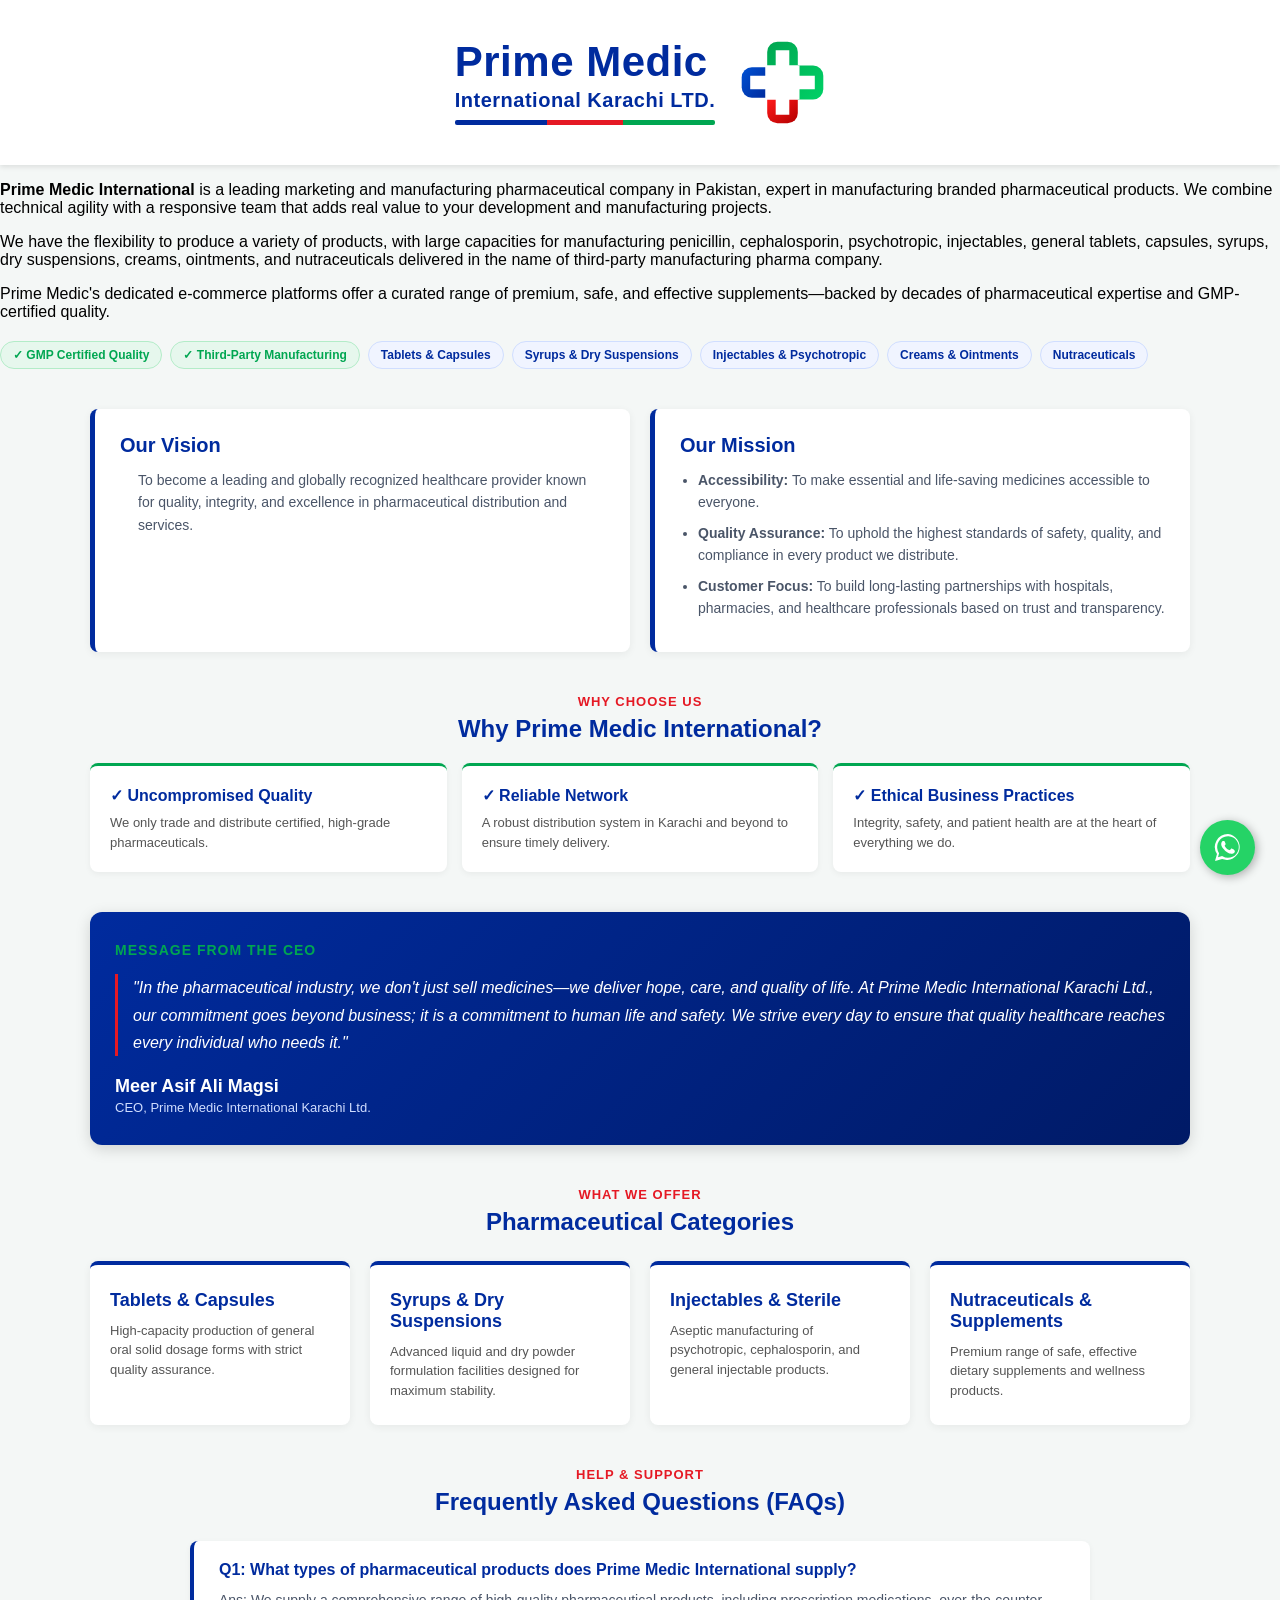
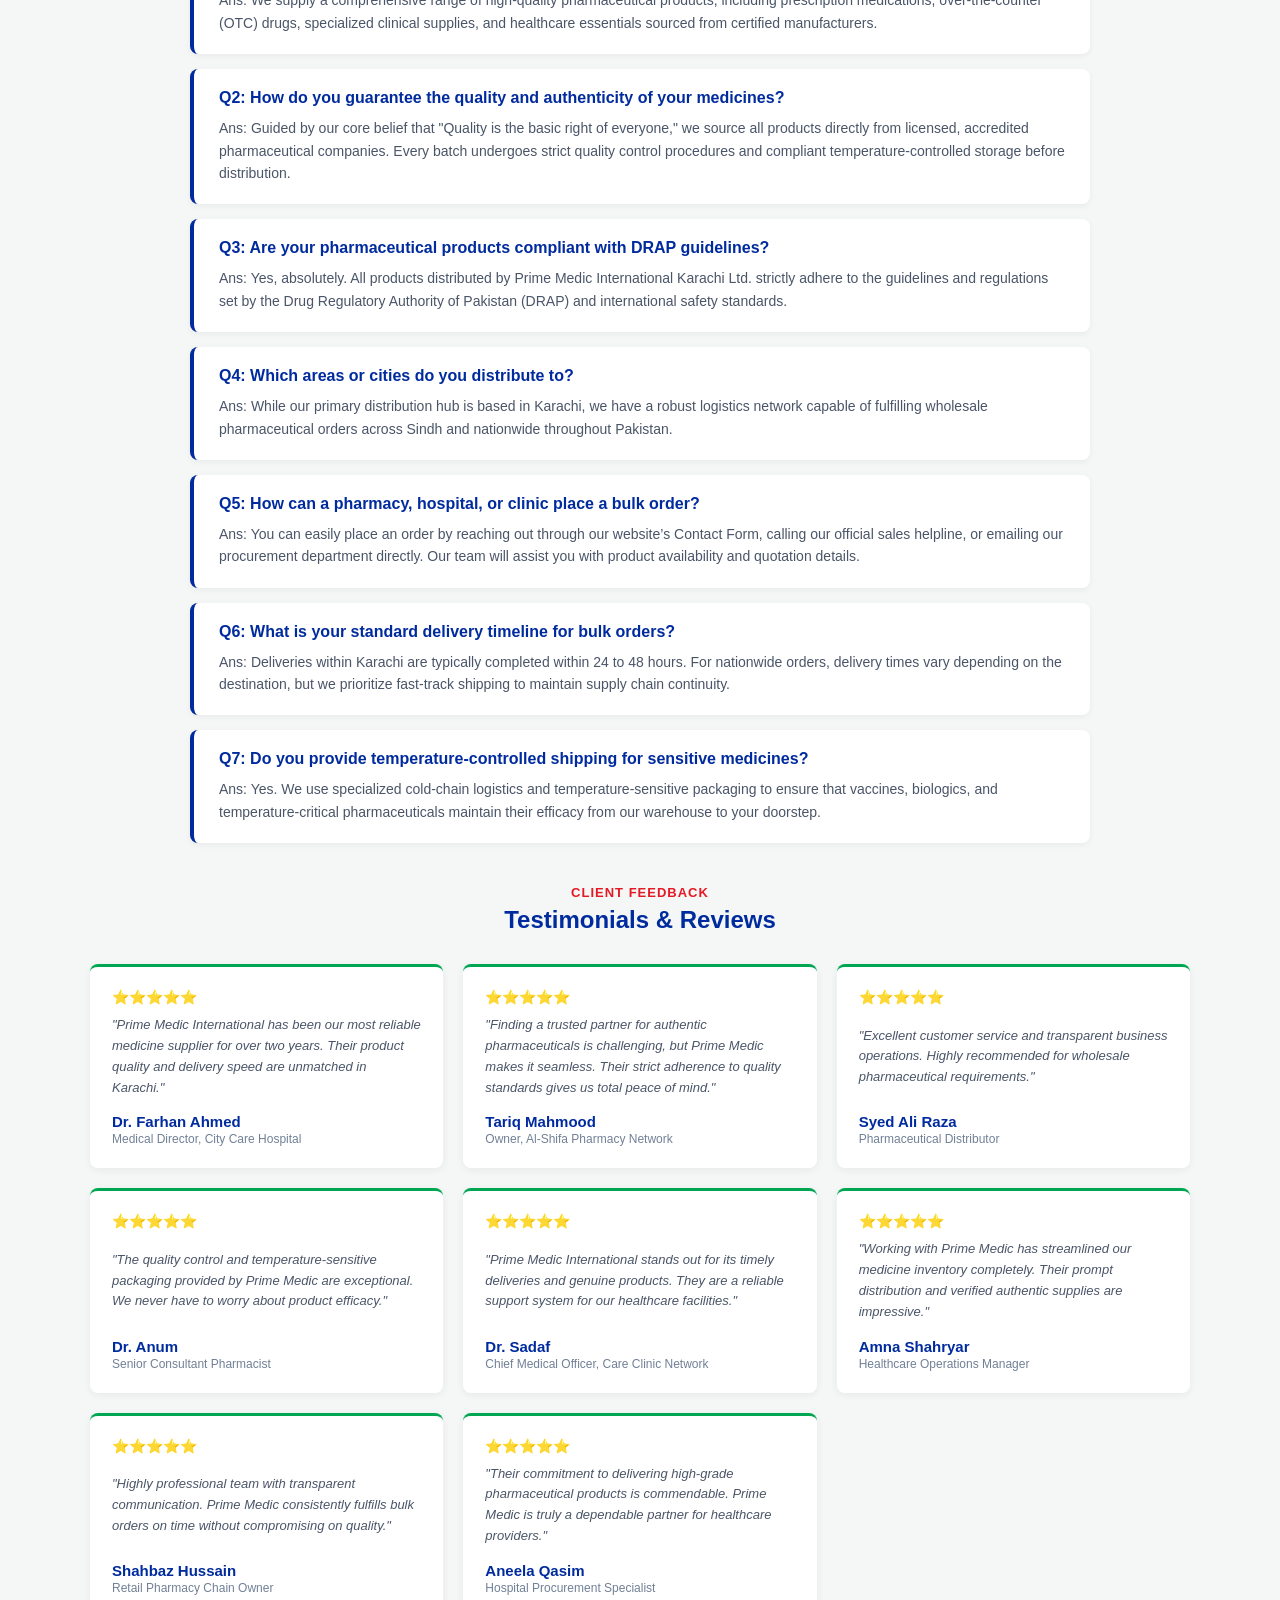
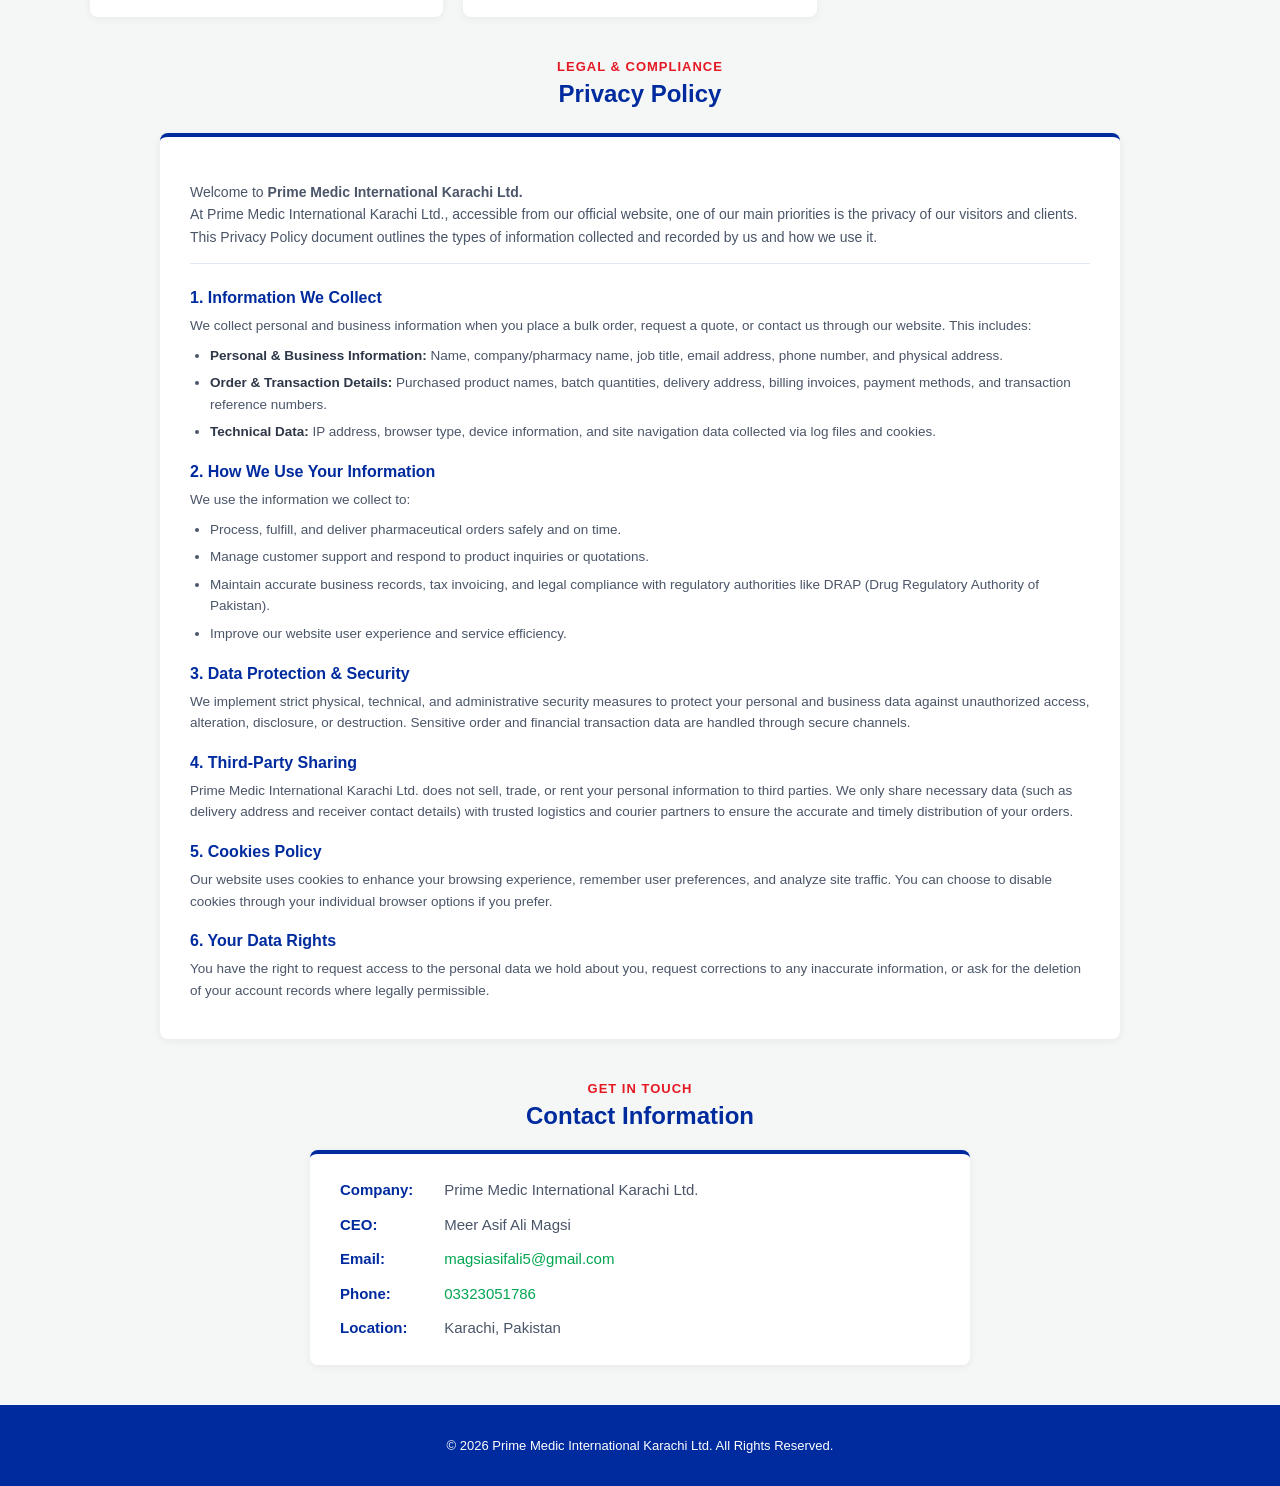
<file: Asif.html>
<!DOCTYPE html>
<html lang="en">
<head>
    <meta charset="UTF-8">
    <meta name="viewport" content="width=device-width, initial-scale=1.0">
    <title>Prime Medic International Karachi LTD.</title>
    <link rel="stylesheet" href="Style.css">
    
    <style>
        body 

      <!-- Top Navigation Bar -->
<header class="luxury-navbar">
    <div class="nav-container">
        <div class="brand-logo-text">
            <span class="logo-bold">PRIME MEDIC</span>
            <span class="logo-sub">INTERNATIONAL KARACHI LTD.</span>
        </div>
        <div class="nav-status">
            <span class="status-badge">DRAP Certified</span>
        </div>
    </div>
</header>

<!-- Luxury Hero Section -->
<section class="luxury-hero">
    <div class="hero-overlay"></div>
    <div class="hero-content">
        <div class="brand-badge">EXCELLENCE IN PHARMACEUTICALS</div>
        <h1 class="hero-title">
            PRIME MEDIC<br>
            <span class="highlight-text">INTERNATIONAL KARACHI LTD.</span>
        </h1>
        <p class="hero-subtitle">
            Leading manufacturer and nationwide distributor of certified, high-grade pharmaceutical products in Pakistan.
        </p>
        <div class="hero-actions">
            <a href="https://wa.me/923323051786" class="btn-primary" target="_blank">Contact Sales</a>
            <a href="#about" class="btn-secondary">Explore Products</a>
        </div>
    </div>
    
    <!-- Building Photo Container -->
    <div class="hero-image-wrapper">
        <img src="building.jpg" alt="Prime Medic International Karachi Building" class="luxury-building-img">
    </div>
</section>

      {
            margin: 0;
            padding: 0;
            font-family: Arial, sans-serif;
            background-color: #f4f7f6;
        }

        .company-header {
            display: flex;
            align-items: center;
            justify-content: center;
            gap: 25px;
            padding: 40px 20px;
            background-color: #ffffff;
            box-shadow: 0 2px 5px rgba(0,0,0,0.1);
        }

        .text-container {
            display: flex;
            flex-direction: column;
        }

        .main-title {
            font-size: 42px;     
            font-weight: bold;   
            color: #002b9e;      
            margin: 0;
            letter-spacing: 0.5px;
            line-height: 1;
        }

        .sub-title {
            font-size: 20px;     
            font-weight: bold;
            color: #002b9e;      
            margin-top: 6px;
            margin-bottom: 8px;
            letter-spacing: 0.5px;
        }

        /* 3 colors ki underline strip */
        .color-bar {
            display: flex;
            height: 5px;
            width: 100%;
            border-radius: 2px;
            overflow: hidden;
        }

        .bar-blue { flex: 1.2; background-color: #002b9e; }
        .bar-red  { flex: 1;   background-color: #e51924; }
        .bar-green{ flex: 1.2; background-color: #00a651; }

        .logo-svg {
            width: 85px;
            height: 85px;
        }
    </style>
</head>
<body>

    <!-- Company Header Section -->
    <div class="company-header">
        <!-- Text Section -->
        <div class="text-container">
            <h1 class="main-title">Prime Medic</h1>
            <div class="sub-title">International Karachi LTD.</div>
            
            <!-- Underline Bar -->
            <div class="color-bar">
                <div class="bar-blue"></div>
                <div class="bar-red"></div>
                <div class="bar-green"></div>
            </div>
        </div>

        <!-- Hollow Center Cross Logo -->
        <svg class="logo-svg" viewBox="0 0 100 100">
            <defs>
                <!-- Blue Gradient -->
                <linearGradient id="blueGrad" x1="0%" y1="0%" x2="100%" y2="100%">
                    <stop offset="0%" stop-color="#0052d4" />
                    <stop offset="100%" stop-color="#002b9e" />
                </linearGradient>

                <!-- Green Gradient -->
                <linearGradient id="greenGrad" x1="0%" y1="0%" x2="100%" y2="100%">
                    <stop offset="0%" stop-color="#00a651" />
                    <stop offset="100%" stop-color="#00d166" />
                </linearGradient>

                <!-- Red Gradient -->
                <linearGradient id="redGrad" x1="0%" y1="0%" x2="100%" y2="100%">
                    <stop offset="0%" stop-color="#ff1a1a" />
                    <stop offset="100%" stop-color="#b30000" />
                </linearGradient>
            </defs>

            <!-- Outer Rounded Cross Parts -->
            <path d="M 30,32 L 14,32 A 12,12 0 0,0 2,44 L 2,56 A 12,12 0 0,0 14,68 L 30,68 Z" fill="url(#blueGrad)" />
            <path d="M 32,30 L 32,14 A 12,12 0 0,1 44,2 L 56,2 A 12,12 0 0,1 68,14 L 68,30 L 86,30 A 12,12 0 0,1 98,42 L 98,58 A 12,12 0 0,1 86,70 L 68,70 L 68,30 Z" fill="url(#greenGrad)" />
            <path d="M 32,70 L 68,70 L 68,86 A 12,12 0 0,1 56,98 L 44,98 A 12,12 0 0,1 32,86 Z" fill="url(#redGrad)" />

            <!-- Beech ka Plus Space -->
            <path d="M 30,30 L 70,30 L 70,70 L 30,70 Z" fill="#ffffff" />
            <path d="M 42,12 L 58,12 L 58,88 L 42,88 Z" fill="#ffffff" />
            <path d="M 12,42 L 88,42 L 88,58 L 12,58 Z" fill="#ffffff" />
        </svg>
    </div 

        <div class="about-content">
            <p>
                <strong>Prime Medic International</strong> is a leading marketing and manufacturing pharmaceutical company in Pakistan, expert in manufacturing branded pharmaceutical products. We combine technical agility with a responsive team that adds real value to your development and manufacturing projects.
            </p>
            
            <p>
                We have the flexibility to produce a variety of products, with large capacities for manufacturing penicillin, cephalosporin, psychotropic, injectables, general tablets, capsules, syrups, dry suspensions, creams, ointments, and nutraceuticals delivered in the name of third-party manufacturing pharma company.
            </p>

            <p>
                Prime Medic's dedicated e-commerce platforms offer a curated range of premium, safe, and effective supplements—backed by decades of pharmaceutical expertise and GMP-certified quality.
            </p>

            <!-- Key Highlights Badges -->
            <div class="badge-container">
                <span class="badge highlight-badge">✓ GMP Certified Quality</span>
                <span class="badge highlight-badge">✓ Third-Party Manufacturing</span>
                <span class="badge">Tablets & Capsules</span>
                <span class="badge">Syrups & Dry Suspensions</span>
                <span class="badge">Injectables & Psychotropic</span>
                <span class="badge">Creams & Ointments</span>
                <span class="badge">Nutraceuticals</span>
            </div>
        </div>
    </section>

    <!-- Vision & Mission Section -->
    <section class="products-section">
        <div class="vision-mission-grid">
            <div class="vm-card">
                <h3>Our Vision</h3>
                <p>To become a leading and globally recognized healthcare provider known for quality, integrity, and excellence in pharmaceutical distribution and services.</p>
            </div>

            <div class="vm-card">
                <h3>Our Mission</h3>
                <ul>
                    <li><strong>Accessibility:</strong> To make essential and life-saving medicines accessible to everyone.</li>
                    <li><strong>Quality Assurance:</strong> To uphold the highest standards of safety, quality, and compliance in every product we distribute.</li>
                    <li><strong>Customer Focus:</strong> To build long-lasting partnerships with hospitals, pharmacies, and healthcare professionals based on trust and transparency.</li>
                </ul>
            </div>
        </div>
    </section>

    <!-- Why Choose Us Section -->
    <section class="why-choose-section">
        <div class="about-header">
            <span class="about-subtitle">Why Choose Us</span>
            <h2 class="about-title">Why Prime Medic International?</h2>
        </div>

        <div class="features-grid">
            <div class="feature-box">
                <h4>✓ Uncompromised Quality</h4>
                <p>We only trade and distribute certified, high-grade pharmaceuticals.</p>
            </div>
            <div class="feature-box">
                <h4>✓ Reliable Network</h4>
                <p>A robust distribution system in Karachi and beyond to ensure timely delivery.</p>
            </div>
            <div class="feature-box">
                <h4>✓ Ethical Business Practices</h4>
                <p>Integrity, safety, and patient health are at the heart of everything we do.</p>
            </div>
        </div>
    </section>

    <!-- CEO Message Section -->
    <section class="why-choose-section">
        <div class="ceo-section">
            <div class="ceo-content">
                <h3>Message from the CEO</h3>
                <p class="ceo-quote">
                    "In the pharmaceutical industry, we don't just sell medicines—we deliver hope, care, and quality of life. At Prime Medic International Karachi Ltd., our commitment goes beyond business; it is a commitment to human life and safety. We strive every day to ensure that quality healthcare reaches every individual who needs it."
                </p>
                <div class="ceo-details">
                    <h4>Meer Asif Ali Magsi</h4>
                    <p>CEO, Prime Medic International Karachi Ltd.</p>
                </div>
            </div>
        </div>
    </section>

    <!-- Our Products Section -->
    <section class="products-section">
        <div class="about-header">
            <span class="about-subtitle">What We Offer</span>
            <h2 class="about-title">Pharmaceutical Categories</h2>
        </div>

        <div class="products-grid">
            <div class="product-card">
                <h3>Tablets & Capsules</h3>
                <p>High-capacity production of general oral solid dosage forms with strict quality assurance.</p>
            </div>

            <div class="product-card">
                <h3>Syrups & Dry Suspensions</h3>
                <p>Advanced liquid and dry powder formulation facilities designed for maximum stability.</p>
            </div>

            <div class="product-card">
                <h3>Injectables & Sterile</h3>
                <p>Aseptic manufacturing of psychotropic, cephalosporin, and general injectable products.</p>
            </div>

            <div class="product-card">
                <h3>Nutraceuticals & Supplements</h3>
                <p>Premium range of safe, effective dietary supplements and wellness products.</p>
            </div>
        </div>
    </section>

      <!-- FAQ Section -->
    <section class="why-choose-section">
        <div class="about-header">
            <span class="about-subtitle">Help & Support</span>
            <h2 class="about-title">Frequently Asked Questions (FAQs)</h2>
        </div>

        <div class="faq-container">
            <div class="faq-item">
                <h3 class="faq-question">Q1: What types of pharmaceutical products does Prime Medic International supply?</h3>
                <p class="faq-answer">Ans: We supply a comprehensive range of high-quality pharmaceutical products, including prescription medications, over-the-counter (OTC) drugs, specialized clinical supplies, and healthcare essentials sourced from certified manufacturers.</p>
            </div>

            <div class="faq-item">
                <h3 class="faq-question">Q2: How do you guarantee the quality and authenticity of your medicines?</h3>
                <p class="faq-answer">Ans: Guided by our core belief that "Quality is the basic right of everyone," we source all products directly from licensed, accredited pharmaceutical companies. Every batch undergoes strict quality control procedures and compliant temperature-controlled storage before distribution.</p>
            </div>

            <div class="faq-item">
                <h3 class="faq-question">Q3: Are your pharmaceutical products compliant with DRAP guidelines?</h3>
                <p class="faq-answer">Ans: Yes, absolutely. All products distributed by Prime Medic International Karachi Ltd. strictly adhere to the guidelines and regulations set by the Drug Regulatory Authority of Pakistan (DRAP) and international safety standards.</p>
            </div>

            <div class="faq-item">
                <h3 class="faq-question">Q4: Which areas or cities do you distribute to?</h3>
                <p class="faq-answer">Ans: While our primary distribution hub is based in Karachi, we have a robust logistics network capable of fulfilling wholesale pharmaceutical orders across Sindh and nationwide throughout Pakistan.</p>
            </div>

            <div class="faq-item">
                <h3 class="faq-question">Q5: How can a pharmacy, hospital, or clinic place a bulk order?</h3>
                <p class="faq-answer">Ans: You can easily place an order by reaching out through our website’s Contact Form, calling our official sales helpline, or emailing our procurement department directly. Our team will assist you with product availability and quotation details.</p>
            </div>

            <div class="faq-item">
                <h3 class="faq-question">Q6: What is your standard delivery timeline for bulk orders?</h3>
                <p class="faq-answer">Ans: Deliveries within Karachi are typically completed within 24 to 48 hours. For nationwide orders, delivery times vary depending on the destination, but we prioritize fast-track shipping to maintain supply chain continuity.</p>
            </div>

            <div class="faq-item">
                <h3 class="faq-question">Q7: Do you provide temperature-controlled shipping for sensitive medicines?</h3>
                <p class="faq-answer">Ans: Yes. We use specialized cold-chain logistics and temperature-sensitive packaging to ensure that vaccines, biologics, and temperature-critical pharmaceuticals maintain their efficacy from our warehouse to your doorstep.</p>
            </div>
        </div>
    </section>

      <!-- Testimonials / Reviews Section -->
    <section class="why-choose-section">
        <div class="about-header">
            <span class="about-subtitle">Client Feedback</span>
            <h2 class="about-title">Testimonials & Reviews</h2>
        </div>

        <div class="testimonials-grid">
            <div class="testimonial-card">
                <div class="stars">⭐⭐⭐⭐⭐</div>
                <p class="review-text">"Prime Medic International has been our most reliable medicine supplier for over two years. Their product quality and delivery speed are unmatched in Karachi."</p>
                <div class="client-info">
                    <h4>Dr. Farhan Ahmed</h4>
                    <span>Medical Director, City Care Hospital</span>
                </div>
            </div>

            <div class="testimonial-card">
                <div class="stars">⭐⭐⭐⭐⭐</div>
                <p class="review-text">"Finding a trusted partner for authentic pharmaceuticals is challenging, but Prime Medic makes it seamless. Their strict adherence to quality standards gives us total peace of mind."</p>
                <div class="client-info">
                    <h4>Tariq Mahmood</h4>
                    <span>Owner, Al-Shifa Pharmacy Network</span>
                </div>
            </div>

            <div class="testimonial-card">
                <div class="stars">⭐⭐⭐⭐⭐</div>
                <p class="review-text">"Excellent customer service and transparent business operations. Highly recommended for wholesale pharmaceutical requirements."</p>
                <div class="client-info">
                    <h4>Syed Ali Raza</h4>
                    <span>Pharmaceutical Distributor</span>
                </div>
            </div>

            <div class="testimonial-card">
                <div class="stars">⭐⭐⭐⭐⭐</div>
                <p class="review-text">"The quality control and temperature-sensitive packaging provided by Prime Medic are exceptional. We never have to worry about product efficacy."</p>
                <div class="client-info">
                    <h4>Dr. Anum</h4>
                    <span>Senior Consultant Pharmacist</span>
                </div>
            </div>

            <div class="testimonial-card">
                <div class="stars">⭐⭐⭐⭐⭐</div>
                <p class="review-text">"Prime Medic International stands out for its timely deliveries and genuine products. They are a reliable support system for our healthcare facilities."</p>
                <div class="client-info">
                    <h4>Dr. Sadaf</h4>
                    <span>Chief Medical Officer, Care Clinic Network</span>
                </div>
            </div>

            <div class="testimonial-card">
                <div class="stars">⭐⭐⭐⭐⭐</div>
                <p class="review-text">"Working with Prime Medic has streamlined our medicine inventory completely. Their prompt distribution and verified authentic supplies are impressive."</p>
                <div class="client-info">
                    <h4>Amna Shahryar</h4>
                    <span>Healthcare Operations Manager</span>
                </div>
            </div>

            <div class="testimonial-card">
                <div class="stars">⭐⭐⭐⭐⭐</div>
                <p class="review-text">"Highly professional team with transparent communication. Prime Medic consistently fulfills bulk orders on time without compromising on quality."</p>
                <div class="client-info">
                    <h4>Shahbaz Hussain</h4>
                    <span>Retail Pharmacy Chain Owner</span>
                </div>
            </div>

            <div class="testimonial-card">
                <div class="stars">⭐⭐⭐⭐⭐</div>
                <p class="review-text">"Their commitment to delivering high-grade pharmaceutical products is commendable. Prime Medic is truly a dependable partner for healthcare providers."</p>
                <div class="client-info">
                    <h4>Aneela Qasim</h4>
                    <span>Hospital Procurement Specialist</span>
                </div>
            </div>
        </div>
    </section>

      <!-- Privacy Policy Section -->
    <section class="why-choose-section">
        <div class="about-header">
            <span class="about-subtitle">Legal & Compliance</span>
            <h2 class="about-title">Privacy Policy</h2>
        </div>

        <div class="policy-container">
            <p class="policy-intro">
                Welcome to <strong>Prime Medic International Karachi Ltd.</strong><br>
                At Prime Medic International Karachi Ltd., accessible from our official website, one of our main priorities is the privacy of our visitors and clients. This Privacy Policy document outlines the types of information collected and recorded by us and how we use it.
            </p>

            <div class="policy-block">
                <h3>1. Information We Collect</h3>
                <p>We collect personal and business information when you place a bulk order, request a quote, or contact us through our website. This includes:</p>
                <ul>
                    <li><strong>Personal & Business Information:</strong> Name, company/pharmacy name, job title, email address, phone number, and physical address.</li>
                    <li><strong>Order & Transaction Details:</strong> Purchased product names, batch quantities, delivery address, billing invoices, payment methods, and transaction reference numbers.</li>
                    <li><strong>Technical Data:</strong> IP address, browser type, device information, and site navigation data collected via log files and cookies.</li>
                </ul>
            </div>

            <div class="policy-block">
                <h3>2. How We Use Your Information</h3>
                <p>We use the information we collect to:</p>
                <ul>
                    <li>Process, fulfill, and deliver pharmaceutical orders safely and on time.</li>
                    <li>Manage customer support and respond to product inquiries or quotations.</li>
                    <li>Maintain accurate business records, tax invoicing, and legal compliance with regulatory authorities like DRAP (Drug Regulatory Authority of Pakistan).</li>
                    <li>Improve our website user experience and service efficiency.</li>
                </ul>
            </div>

            <div class="policy-block">
                <h3>3. Data Protection & Security</h3>
                <p>We implement strict physical, technical, and administrative security measures to protect your personal and business data against unauthorized access, alteration, disclosure, or destruction. Sensitive order and financial transaction data are handled through secure channels.</p>
            </div>

            <div class="policy-block">
                <h3>4. Third-Party Sharing</h3>
                <p>Prime Medic International Karachi Ltd. does not sell, trade, or rent your personal information to third parties. We only share necessary data (such as delivery address and receiver contact details) with trusted logistics and courier partners to ensure the accurate and timely distribution of your orders.</p>
            </div>

            <div class="policy-block">
                <h3>5. Cookies Policy</h3>
                <p>Our website uses cookies to enhance your browsing experience, remember user preferences, and analyze site traffic. You can choose to disable cookies through your individual browser options if you prefer.</p>
            </div>

            <div class="policy-block">
                <h3>6. Your Data Rights</h3>
                <p>You have the right to request access to the personal data we hold about you, request corrections to any inaccurate information, or ask for the deletion of your account records where legally permissible.</p>
            </div>
        </div>
    </section>

  

  
      <!-- Contact Information Section -->
    <section class="why-choose-section">
        <div class="about-header">
            <span class="about-subtitle">Get In Touch</span>
            <h2 class="about-title">Contact Information</h2>
        </div>

        <div class="contact-card">
            <div class="contact-item">
                <strong>Company:</strong> Prime Medic International Karachi Ltd.
            </div>
            <div class="contact-item">
                <strong>CEO:</strong> Meer Asif Ali Magsi
            </div>
            <div class="contact-item">
                <strong>Email:</strong> <a href="mailto:magsiasifali5@gmail.com">magsiasifali5@gmail.com</a>
            </div>
            <div class="contact-item">
                <strong>Phone:</strong> <a href="tel:03323051786">03323051786</a>
            </div>
            <div class="contact-item">
                <strong>Location:</strong> Karachi, Pakistan
            </div>
        </div>
    </section>

    <!-- Footer -->
    <footer class="site-footer">
        <p>&copy; 2026 Prime Medic International Karachi Ltd. All Rights Reserved.</p>
    </footer>

  <!-- Floating WhatsApp Button -->
<a href="https://wa.me/923323051786" class="whatsapp-float" target="_blank" aria-label="Chat on WhatsApp">
    <svg viewBox="0 0 32 32" class="whatsapp-icon">
        <path fill="#ffffff" d="M16 2a13 13 0 0 0-11 20.1L3 29l7.1-1.9A13 13 0 1 0 16 2zm0 23.8a10.8 10.8 0 0 1-5.5-1.5l-.4-.2-4.1 1.1 1.1-4-.3-.5A10.8 10.8 0 1 1 16 25.8zm5.9-8.1c-.3-.2-1.9-1-2.2-1.1s-.5-.2-.7.2-.8 1.1-1 1.3-.4.2-.7 0a9.2 9.2 0 0 1-2.7-1.7 10.1 10.1 0 0 1-1.9-2.3c-.2-.3 0-.5.1-.7l.5-.6c.2-.2.2-.4.3-.6s0-.4 0-.5c-.1-.2-.7-1.7-1-2.3-.3-.6-.5-.5-.7-.5h-.6c-.2 0-.6.1-.9.4s-1.2 1.2-1.2 2.9 1.2 3.4 1.4 3.6 2.4 3.7 5.8 5.1c.8.3 1.4.5 1.9.7.8.2 1.5.2 2.1.1.7-.1 1.9-.8 2.2-1.5s.3-1.4.2-1.5c-.1-.2-.3-.3-.6-.5z"/>
    </svg>
</a>


</body>
</html>
</file>
<file: Style.css>
/* ==========================================
   1. GLOBAL & BODY STYLES
   ========================================== */
body {
    margin: 0;
    padding: 0;
    font-family: Arial, sans-serif;
    background-color: #f4f7f6;
}

/* ==========================================
   2. HEADER & BRANDING STYLES
   ========================================== */
.company-header {
    display: flex;
    align-items: flex-start;
    justify-content: center;
    gap: 15px;
    padding: 30px 15px;
    background-color: #ffffff;
    box-shadow: 0 2px 5px rgba(0,0,0,0.1);
}

.text-container {
    display: flex;
    flex-direction: column;
}

.main-title {
    font-size: 28px;     
    font-weight: bold;   
    color: #002b9e;      
    margin: 0;
    letter-spacing: 0.5px;
    line-height: 1;
    white-space: nowrap;
}

.sub-title {
    font-size: 14px;     
    font-weight: bold;
    color: #002b9e;      
    margin-top: 4px;
    margin-bottom: 6px;
    letter-spacing: 0.5px;
    white-space: nowrap;
}

/* 3 Colors ki underline strip */
.color-bar {
    display: flex;
    height: 5px;
    width: 100%;
    border-radius: 2px;
    overflow: hidden;
}

.bar-blue { flex: 1.2; background-color: #002b9e; }
.bar-red  { flex: 1;   background-color: #e51924; }
.bar-green{ flex: 1.2; background-color: #00a651; }

.tagline {
    font-size: 13px;
    font-weight: 500;
    color: #002b9e;
    font-style: italic;
    margin-top: 6px;
    margin-bottom: 0;
    white-space: nowrap;
}

.logo-svg {
    width: 70px;
    height: 70px;
    flex-shrink: 0;
}

/* ==========================================
   3. HERO BANNER (BUILDING IMAGE)
   ========================================== */
.hero-banner {
    max-width: 1100px;
    margin: 20px auto 30px auto;
    padding: 0 20px;
}

.hero-image-container {
    width: 100%;
    max-height: 400px;
    border-radius: 12px;
    overflow: hidden;
    box-shadow: 0 4px 15px rgba(0, 0, 0, 0.12);
}

.hero-image-container img {
    width: 100%;
    height: 100%;
    object-fit: cover;
    display: block;
}

/* ==========================================
   4. ABOUT US / COMPANY INTRODUCTION
   ========================================== */
.about-section {
    max-width: 1100px;
    margin: 30px auto;
    padding: 25px 20px;
    background-color: #ffffff;
    border-radius: 8px;
    box-shadow: 0 2px 8px rgba(0,0,0,0.06);
}

.about-header {
    text-align: center;
    margin-bottom: 20px;
}

.about-subtitle {
    color: #e51924;
    font-size: 13px;
    font-weight: bold;
    text-transform: uppercase;
    letter-spacing: 1px;
    margin: 0;
}

.about-title {
    color: #002b9e;
    font-size: 24px;
    font-weight: bold;
    margin-top: 5px;
    margin-bottom: 0;
}

.about-content p {
    color: #4a5568;
    font-size: 14px;
    line-height: 1.6;
    margin-bottom: 15px;
}

.badge-container {
    display: flex;
    flex-wrap: wrap;
    gap: 8px;
    margin-top: 20px;
}

.badge {
    background-color: #f0f4ff;
    color: #002b9e;
    border: 1px solid #d0deff;
    padding: 6px 12px;
    border-radius: 20px;
    font-size: 12px;
    font-weight: 600;
}

.highlight-badge {
    background-color: #e6f7ed;
    color: #00a651;
    border: 1px solid #b3ecc8;
}

/* ==========================================
   5. PRODUCTS & CATEGORIES
   ========================================== */
.products-section {
    max-width: 1100px;
    margin: 40px auto;
    padding: 0 20px;
}

.products-grid {
    display: grid;
    grid-template-columns: repeat(auto-fit, minmax(250px, 1fr));
    gap: 20px;
    margin-top: 25px;
}

.product-card {
    background: #ffffff;
    padding: 25px 20px;
    border-radius: 8px;
    border-top: 4px solid #002b9e;
    box-shadow: 0 2px 8px rgba(0,0,0,0.06);
    transition: transform 0.2s ease;
}

.product-card h3 {
    color: #002b9e;
    font-size: 18px;
    margin-top: 0;
    margin-bottom: 10px;
}

.product-card p {
    color: #555555;
    font-size: 13px;
    line-height: 1.5;
    margin: 0;
}

/* ==========================================
   6. VISION & MISSION CARDS
   ========================================== */
.vision-mission-grid {
    display: grid;
    grid-template-columns: repeat(auto-fit, minmax(280px, 1fr));
    gap: 20px;
    margin-top: 25px;
}

.vm-card {
    background: #ffffff;
    padding: 25px;
    border-radius: 8px;
    border-left: 5px solid #002b9e;
    box-shadow: 0 2px 8px rgba(0,0,0,0.06);
}

.vm-card h3 {
    color: #002b9e;
    font-size: 20px;
    margin-top: 0;
    margin-bottom: 12px;
}

.vm-card p, .vm-card ul {
    color: #4a5568;
    font-size: 14px;
    line-height: 1.6;
    margin: 0;
    padding-left: 18px;
}

.vm-card ul li {
    margin-bottom: 8px;
}

/* ==========================================
   7. WHY CHOOSE US
   ========================================== */
.why-choose-section {
    max-width: 1100px;
    margin: 40px auto;
    padding: 0 20px;
}

.features-grid {
    display: grid;
    grid-template-columns: repeat(auto-fit, minmax(250px, 1fr));
    gap: 15px;
    margin-top: 20px;
}

.feature-box {
    background: #ffffff;
    padding: 20px;
    border-radius: 8px;
    border-top: 3px solid #00a651;
    box-shadow: 0 2px 6px rgba(0,0,0,0.05);
}

.feature-box h4 {
    color: #002b9e;
    font-size: 16px;
    margin: 0 0 8px 0;
}

.feature-box p {
    color: #555555;
    font-size: 13px;
    line-height: 1.5;
    margin: 0;
}

/* ==========================================
   8. CEO MESSAGE SECTION
   ========================================== */
.ceo-section {
    max-width: 1100px;
    margin: 40px auto;
    padding: 30px 25px;
    background: linear-gradient(135deg, #002b9e 0%, #001a66 100%);
    color: #ffffff;
    border-radius: 12px;
    box-shadow: 0 4px 15px rgba(0,0,0,0.15);
}

.ceo-content h3 {
    color: #00a651;
    font-size: 14px;
    text-transform: uppercase;
    letter-spacing: 1px;
    margin-top: 0;
    margin-bottom: 10px;
}

.ceo-quote {
    font-size: 16px;
    font-style: italic;
    line-height: 1.7;
    margin-bottom: 20px;
    border-left: 3px solid #e51924;
    padding-left: 15px;
}

.ceo-details h4 {
    margin: 0;
    font-size: 18px;
    color: #ffffff;
}

.ceo-details p {
    margin: 3px 0 0 0;
    font-size: 13px;
    color: #d0deff;
}

/* ==========================================
   CONTACT SECTION & FOOTER STYLES
   ========================================== */
.contact-card {
    background: #ffffff;
    padding: 25px 30px;
    border-radius: 8px;
    border-top: 4px solid #002b9e;
    box-shadow: 0 2px 8px rgba(0,0,0,0.06);
    max-width: 600px;
    margin: 20px auto 0 auto;
}

.contact-item {
    font-size: 15px;
    color: #4a5568;
    margin-bottom: 12px;
    line-height: 1.5;
}

.contact-item:last-child {
    margin-bottom: 0;
}

.contact-item strong {
    color: #002b9e;
    width: 100px;
    display: inline-block;
}

.contact-item a {
    color: #00a651;
    text-decoration: none;
    font-weight: 500;
}

.contact-item a:hover {
    text-decoration: underline;
}

.site-footer {
    text-align: center;
    padding: 20px;
    background-color: #002b9e;
    color: #ffffff;
    font-size: 13px;
    margin-top: 40px;
}

/* ==========================================
   FLOATING WHATSAPP BUTTON STYLES
   ========================================== */
.whatsapp-float {
    position: fixed;
    width: 55px;
    height: 55px;
    bottom: 25px;
    right: 25px;
    background-color: #25d366;
    border-radius: 50px;
    text-align: center;
    box-shadow: 2px 2px 10px rgba(0, 0, 0, 0.3);
    z-index: 1000;
    display: flex;
    align-items: center;
    justify-content: center;
    transition: all 0.3s ease;
}

.whatsapp-float:hover {
    transform: scale(1.1);
    background-color: #20ba5a;
}

.whatsapp-icon {
    width: 32px;
    height: 32px;
}

/* ==========================================
   FAQ SECTION STYLES
   ========================================== */
.faq-container {
    max-width: 900px;
    margin: 25px auto;
    display: flex;
    flex-direction: column;
    gap: 15px;
}

.faq-item {
    background: #ffffff;
    padding: 20px 25px;
    border-radius: 8px;
    border-left: 4px solid #002b9e;
    box-shadow: 0 2px 6px rgba(0,0,0,0.05);
}

.faq-question {
    color: #002b9e;
    font-size: 16px;
    margin: 0 0 10px 0;
    font-weight: bold;
}

.faq-answer {
    color: #4a5568;
    font-size: 14px;
    line-height: 1.6;
    margin: 0;
}

/* ==========================================
   TESTIMONIALS / REVIEWS SECTION STYLES
   ========================================== */
.testimonials-grid {
    display: grid;
    grid-template-columns: repeat(auto-fit, minmax(280px, 1fr));
    gap: 20px;
    max-width: 1100px;
    margin: 30px auto 0 auto;
}

.testimonial-card {
    background: #ffffff;
    padding: 22px;
    border-radius: 8px;
    border-top: 3px solid #00a651;
    box-shadow: 0 2px 8px rgba(0,0,0,0.06);
    display: flex;
    flex-direction: column;
    justify-content: space-between;
}

.stars {
    font-size: 14px;
    margin-bottom: 10px;
}

.review-text {
    color: #4a5568;
    font-size: 13px;
    line-height: 1.6;
    font-style: italic;
    margin: 0 0 15px 0;
}

.client-info h4 {
    color: #002b9e;
    font-size: 15px;
    margin: 0;
    font-weight: bold;
}

.client-info span {
    color: #718096;
    font-size: 12px;
    display: block;
    margin-top: 2px;
}

/* ==========================================
   PRIVACY POLICY SECTION STYLES
   ========================================== */
.policy-container {
    max-width: 900px;
    margin: 25px auto;
    background: #ffffff;
    padding: 30px;
    border-radius: 8px;
    border-top: 4px solid #002b9e;
    box-shadow: 0 2px 8px rgba(0,0,0,0.06);
}

.policy-intro {
    color: #4a5568;
    font-size: 14px;
    line-height: 1.6;
    margin-bottom: 25px;
    padding-bottom: 15px;
    border-bottom: 1px solid #e2e8f0;
}

.policy-block {
    margin-bottom: 20px;
}

.policy-block:last-child {
    margin-bottom: 0;
}

.policy-block h3 {
    color: #002b9e;
    font-size: 16px;
    margin: 0 0 8px 0;
}

.policy-block p {
    color: #4a5568;
    font-size: 13.5px;
    line-height: 1.6;
    margin: 0 0 8px 0;
}

.policy-block ul {
    margin: 0;
    padding-left: 20px;
    color: #4a5568;
    font-size: 13.5px;
    line-height: 1.6;
}

.policy-block ul li {
    margin-bottom: 6px;
}

.policy-block ul li strong {
    color: #2d3748;
}

/* ==========================================
   LUXURY LIGHT MODE HEADER & HERO STYLES
   ========================================== */

/* Font & Global Reset for Header */
@import url('https://fonts.googleapis.com/css2?family=Cinzel:wght@600;700&family=Inter:wght@300;400;600&display=swap');

:root {
    --bg-light: #fbfbfd;
    --text-black: #0f172a;
    --text-muted: #475569;
    --border-light: #e2e8f0;
    --accent-gold: #0f172a; /* Deep Minimalist Slate Black */
    --accent-green: #059669;
}

/* Navbar */
.luxury-navbar {
    background: #ffffff;
    border-bottom: 1px solid var(--border-light);
    padding: 18px 5%;
    position: sticky;
    top: 0;
    z-index: 999;
    box-shadow: 0 2px 10px rgba(0, 0, 0, 0.03);
}

.nav-container {
    max-width: 1200px;
    margin: 0 auto;
    display: flex;
    justify-content: space-between;
    align-items: center;
}

.brand-logo-text {
    display: flex;
    flex-direction: column;
}

.logo-bold {
    font-family: 'Cinzel', serif;
    font-size: 20px;
    font-weight: 700;
    letter-spacing: 2px;
    color: var(--text-black);
}

.logo-sub {
    font-size: 9px;
    letter-spacing: 1.5px;
    font-weight: 600;
    color: var(--text-muted);
}

.status-badge {
    background: #f1f5f9;
    color: var(--text-black);
    padding: 6px 14px;
    border-radius: 20px;
    font-size: 11px;
    font-weight: 600;
    border: 1px solid #cbd5e1;
    letter-spacing: 0.5px;
}

/* Hero Section */
.luxury-hero {
    background-color: var(--bg-light);
    padding: 60px 5% 40px 5%;
    max-width: 1200px;
    margin: 0 auto;
    display: flex;
    flex-direction: column;
    align-items: center;
    text-align: center;
}

.brand-badge {
    font-size: 11px;
    font-weight: 600;
    letter-spacing: 3px;
    color: var(--accent-green);
    margin-bottom: 15px;
    text-transform: uppercase;
}

.hero-title {
    font-family: 'Cinzel', serif;
    font-size: 32px;
    line-height: 1.25;
    color: var(--text-black);
    font-weight: 700;
    letter-spacing: 1px;
    margin-bottom: 18px;
}

.highlight-text {
    font-weight: 600;
    font-size: 24px;
    color: #334155;
    display: block;
    margin-top: 5px;
}

.hero-subtitle {
    font-family: 'Inter', sans-serif;
    font-size: 15px;
    color: var(--text-muted);
    max-width: 650px;
    line-height: 1.6;
    margin-bottom: 28px;
}

.hero-actions {
    display: flex;
    gap: 15px;
    margin-bottom: 40px;
}

.btn-primary {
    background: var(--text-black);
    color: #ffffff;
    padding: 12px 28px;
    border-radius: 4px;
    text-decoration: none;
    font-size: 13px;
    font-weight: 600;
    letter-spacing: 1px;
    transition: all 0.3s ease;
}

.btn-primary:hover {
    background: #334155;
}

.btn-secondary {
    background: transparent;
    color: var(--text-black);
    padding: 12px 28px;
    border-radius: 4px;
    text-decoration: none;
    font-size: 13px;
    font-weight: 600;
    letter-spacing: 1px;
    border: 1px solid var(--text-black);
    transition: all 0.3s ease;
}

.btn-secondary:hover {
    background: #f1f5f9;
}

/* Building Image Presentation */
.hero-image-wrapper {
    width: 100%;
    max-width: 900px;
    border-radius: 12px;
    overflow: hidden;
    box-shadow: 0 20px 40px rgba(0, 0, 0, 0.08);
    border: 1px solid var(--border-light);
    background: #ffffff;
}

.luxury-building-img {
    width: 100%;
    height: auto;
    display: block;
    object-fit: cover;
}

/* Mobile Responsive */
@media (max-width: 768px) {
    .hero-title {
        font-size: 24px;
    }
    .highlight-text {
        font-size: 18px;
    }
    .hero-subtitle {
        font-size: 13.5px;
    }
    .hero-actions {
        flex-direction: column;
        width: 100%;
    }
    .btn-primary, .btn-secondary {
        text-align: center;
    }
}
</file>
